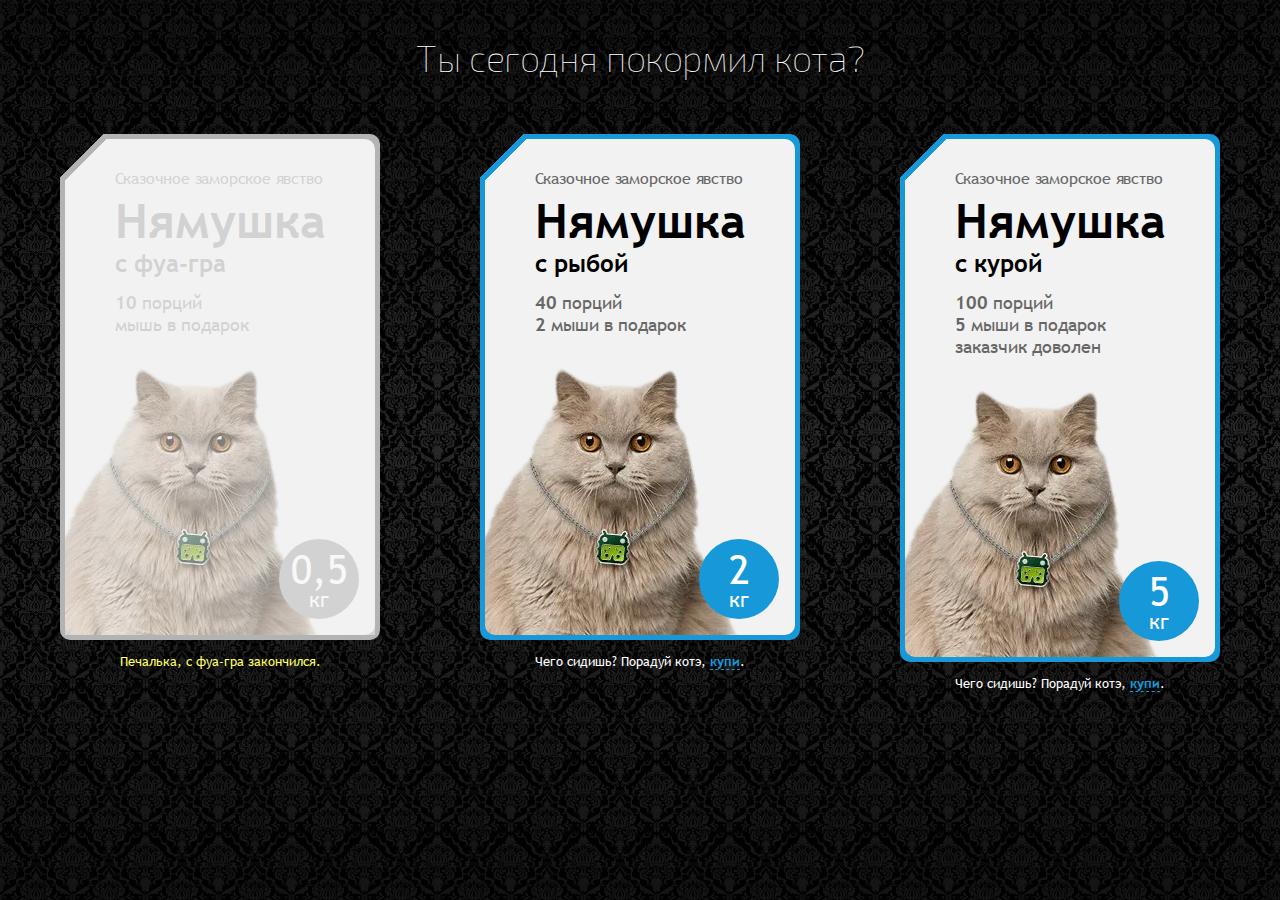
<file: index.html>
<!DOCTYPE html>
<html lang="en">
<head>
  <meta charset="UTF-8">
  <meta http-equiv="X-UA-Compatible" content="IE=edge">
  <meta name="viewport" content="width=device-width, initial-scale=1.0">
  <title>Главная страница</title>
  <link rel="stylesheet" href="css/style.min.css?_v=20230123184649">
</head>
<body>
  <main class="main">
  <div class="container">
    <div class="main__inner">
      <h1 class="main__title">Ты сегодня покормил кота?</h1>
      <div class="main__box">
        <div class="main__shell  main__shell_disable">
            <div class="main__item">
              <div class="main__item-content">
                <p class="main__label main__label_default">Сказочное заморское явство</p>
                <p class="main__label main__label_selected-hover">Котэ не одобряет?</p>
                <h3 class="main__item-title">Нямушка</h3>
                <h5 class="main__item-caption">с фуа-гра</h5>
                <p class="main__description">
                  <span>10</span> порций<br>
                  мышь в подарок
                </p>
              </div>
              <div class="main__item-circle">
                <p class="main__item-amount">0,5</p>
                <p class="main__item-unit">кг</p>
              </div>
              <div class="main__item-empty"></div>
            </div>
        </div>
        <div class="main__calltoaction">
          <p class="main__calltoaction-text main__calltoaction-text_default">Чего сидишь? Порадуй котэ, <a href="" class="main__calltoaction-btn">купи</a>.</p>
          
          <p class="main__calltoaction-text main__calltoaction-text_selected">Печень утки разварная с артишоками.</p>
          <p class="main__calltoaction-text main__calltoaction-text_disabled">Печалька, с фуа-гра закончился.</p>
        </div>
      </div>
      <div class="main__box">
        <div class="main__shell">
            <div class="main__item">
              <div class="main__item-content">
                <p class="main__label main__label_default">Сказочное заморское явство</p>
                <p class="main__label main__label_selected-hover">Котэ не одобряет?</p>
                <h3 class="main__item-title">Нямушка</h3>
                <h5 class="main__item-caption">с рыбой</h5>
                <p class="main__description">
                  <span>40</span> порций<br>
                  <span>2</span> мыши в подарок
                </p>
              </div>
              <div class="main__item-circle">
                <p class="main__item-amount">2</p>
                <p class="main__item-unit">кг</p>
              </div>
              <div class="main__item-empty"></div>
            </div>
        </div>
        <div class="main__calltoaction">
          <p class="main__calltoaction-text main__calltoaction-text_default">Чего сидишь? Порадуй котэ, <a href="" class="main__calltoaction-btn">купи</a>.</p>
          
          <p class="main__calltoaction-text main__calltoaction-text_selected">Головы щучьи с чесноком да свежайшая сёмгушка.</p>
          <p class="main__calltoaction-text main__calltoaction-text_disabled">Печалька, с рыбой закончился.</p>
        </div>
      </div>
      <div class="main__box">
        <div class="main__shell">
            <div class="main__item">
              <div class="main__item-content">
                <p class="main__label main__label_default">Сказочное заморское явство</p>
                <p class="main__label main__label_selected-hover">Котэ не одобряет?</p>
                <h3 class="main__item-title">Нямушка</h3>
                <h5 class="main__item-caption">с курой</h5>
                <p class="main__description">
                  <span>100</span> порций<br>
                  <span>5</span> мыши в подарок <br>
                  заказчик доволен
                </p>
              </div>
              <div class="main__item-circle">
                <p class="main__item-amount">5</p>
                <p class="main__item-unit">кг</p>
              </div>
              <div class="main__item-empty"></div>
            </div>
        </div>
        <div class="main__calltoaction">
          <p class="main__calltoaction-text main__calltoaction-text_default">Чего сидишь? Порадуй котэ, <a href="" class="main__calltoaction-btn">купи</a>.</p>
          
          <p class="main__calltoaction-text main__calltoaction-text_selected">Филе из цыплят с трюфелями в бульоне.</p>
          <p class="main__calltoaction-text main__calltoaction-text_disabled">Печалька, с курой закончился.</p>
        </div>
      </div>
    </div>
  </div>
</main>
  <script type="module" src="js/app.min.js?_v=20230123184649"></script>
</body>
</html>
</file>
<file: css/style.min.css>
@font-face{font-family:"Exo2.0";font-display:swap;src:url(../fonts/Exo2.0-thin.woff2) format("woff2"),url(../fonts/Exo2.0-thin.woff) format("woff");font-weight:300;font-style:normal}@font-face{font-family:"Trebuchet MS";font-display:swap;src:url(../fonts/TrebuchetMS-bold.woff2) format("woff2"),url(../fonts/TrebuchetMS-bold.woff) format("woff");font-weight:700;font-style:normal}@font-face{font-family:"Trebuchet MS";font-display:swap;src:url(../fonts/TrebuchetMS-regular.woff2) format("woff2"),url(../fonts/TrebuchetMS-regular.woff) format("woff");font-weight:400;font-style:normal}/*! normalize.css v8.0.1 | MIT License | github.com/necolas/normalize.css */html{line-height:1.15;-webkit-text-size-adjust:100%;margin:0;padding:0;height:auto;width:100%}details,main{display:block}h1{font-size:2em}hr{-webkit-box-sizing:content-box;box-sizing:content-box;height:0;overflow:visible}code,kbd,pre,samp{font-family:monospace,monospace;font-size:1em}a{background-color:transparent;text-decoration:none;color:inherit}abbr[title]{border-bottom:none;text-decoration:underline;-webkit-text-decoration:underline dotted;text-decoration:underline dotted}b,strong{font-weight:bolder}small{font-size:80%}sub,sup{font-size:75%;line-height:0;position:relative;vertical-align:baseline}sub{bottom:-.25em}sup{top:-.5em}img{border-style:none}button,input,optgroup,select,textarea{font-family:inherit;font-size:100%;line-height:1.15;margin:0}button,input{overflow:visible}button,select{text-transform:none}[type=button],[type=reset],[type=submit],button{-webkit-appearance:button}[type=button]::-moz-focus-inner,[type=reset]::-moz-focus-inner,[type=submit]::-moz-focus-inner,button::-moz-focus-inner{border-style:none;padding:0}[type=button]:-moz-focusring,[type=reset]:-moz-focusring,[type=submit]:-moz-focusring,button:-moz-focusring{outline:ButtonText dotted 1px}fieldset{padding:.35em .75em .625em}legend{-webkit-box-sizing:border-box;box-sizing:border-box;color:inherit;display:table;max-width:100%;padding:0;white-space:normal}progress{vertical-align:baseline}textarea{overflow:auto}[type=checkbox],[type=radio]{-webkit-box-sizing:border-box;box-sizing:border-box;padding:0}[type=number]::-webkit-inner-spin-button,[type=number]::-webkit-outer-spin-button{height:auto}[type=search]{-webkit-appearance:textfield;outline-offset:-2px}[type=search]::-webkit-search-decoration{-webkit-appearance:none}::-webkit-file-upload-button{-webkit-appearance:button;font:inherit}summary{display:list-item}[hidden],template{display:none}body{font-family:"Trebuchet MS",Arial,sans-serif;display:-webkit-box;display:-ms-flexbox;display:flex;-webkit-box-align:center;-ms-flex-align:center;align-items:center;margin:0;padding:0;font-style:normal;font-size:18px;line-height:22px;color:#000;height:100%;width:100%}*,:after,:before{-webkit-box-sizing:border-box;box-sizing:border-box}.no-webp body{background:url(../img/pattern.jpg)}h1,h2,h3,h4,h5,h6,p{margin:0}ul{margin:0;padding:0}.container{padding:0 40px;margin:0 auto}.main{background:-webkit-gradient(linear,left top,left bottom,from(rgba(0,0,0,.5)),color-stop(49.88%,rgba(0,0,0,.00005)),to(rgba(0,0,0,.5)));background:-o-linear-gradient(top,rgba(0,0,0,.5) 0,rgba(0,0,0,.00005) 49.88%,rgba(0,0,0,.5) 100%);background:linear-gradient(180deg,rgba(0,0,0,.5) 0,rgba(0,0,0,.00005) 49.88%,rgba(0,0,0,.5) 100%);min-height:100vh}.main__inner{display:-webkit-box;display:-ms-flexbox;display:flex;-webkit-box-orient:vertical;-webkit-box-direction:normal;-ms-flex-direction:column;flex-direction:column;-webkit-box-align:center;-ms-flex-align:center;align-items:center}.main__title{font-family:"Exo2.0",Arial,sans-serif;font-weight:300;font-size:2em;line-height:44px;color:#fff;text-shadow:0 1px 1px #000;text-align:center;padding:36px 0 24px}.main__box{position:relative;display:-webkit-box;display:-ms-flexbox;display:flex;-webkit-box-orient:vertical;-webkit-box-direction:normal;-ms-flex-direction:column;flex-direction:column;margin-bottom:40px}.main__shell{display:-webkit-box;display:-ms-flexbox;display:flex;-webkit-box-align:center;-ms-flex-align:center;align-items:center;-webkit-box-pack:center;-ms-flex-pack:center;justify-content:center;padding:5px;width:320px;border-radius:10px;background:-o-linear-gradient(315deg,transparent 31px,#1698d9 0);background:linear-gradient(135deg,transparent 31px,#1698d9 0);color:#000;font-weight:400;min-height:490px}.main__shell_selected{background:-o-linear-gradient(315deg,transparent 31px,#d91667 0);background:linear-gradient(135deg,transparent 31px,#d91667 0)}.main__shell_selected .main__item-circle{background-color:#d91667}.main__shell_disable{color:rgba(179,179,179,.5);background:-o-linear-gradient(315deg,transparent 31px,#b3b3b3 0);background:linear-gradient(135deg,transparent 31px,#b3b3b3 0)}.main__shell_disable .main__item-empty{background:#f2f2f2;opacity:.5;width:100%;z-index:1}.main__shell_disable .main__description,.main__shell_disable .main__label{color:rgba(179,179,179,.5)}.main__shell_disable .main__item-circle{background-color:#b3b3b3}.no-webp .main__item{background:url(../img/cat.png) bottom left no-repeat,-webkit-linear-gradient(315deg,transparent 29px,#f2f2f2 0)}.main__item{position:relative;display:-webkit-box;display:-ms-flexbox;display:flex;-webkit-box-orient:vertical;-webkit-box-direction:normal;-ms-flex-direction:column;flex-direction:column;-webkit-box-align:center;-ms-flex-align:center;align-items:center;width:310px;min-height:480px;z-index:1;border-radius:10px}.main__item-content{max-width:211px}.main__item-title{font-weight:700;font-size:48px;line-height:56px;padding-top:5px}.main__item-caption{font-weight:700;font-size:24px;line-height:28px}.main__item-empty{height:269px}.main__item-circle{position:absolute;bottom:16px;right:16px;width:80px;height:80px;display:-webkit-box;display:-ms-flexbox;display:flex;-webkit-box-orient:vertical;-webkit-box-direction:normal;-ms-flex-direction:column;flex-direction:column;-webkit-box-align:center;-ms-flex-align:center;align-items:center;-webkit-box-pack:center;-ms-flex-pack:center;justify-content:center;border-radius:50%;background-color:#1698d9;color:#fff}.main__item-amount{font-size:40px;line-height:22px;margin:11px 0 8px}.main__item-unit{font-size:21px;line-height:22px}.main__description{color:#666;padding-top:15px;margin-bottom:30px}.main__description span{font-weight:700}.main__label{font-size:16px;line-height:19px;padding-top:30px;letter-spacing:-.2px}.main__label_default{color:#666}.main__label_selected-hover{color:#e62e7a;display:none}.main__calltoaction{display:-webkit-box;display:-ms-flexbox;display:flex;-webkit-box-orient:vertical;-webkit-box-direction:normal;-ms-flex-direction:column;flex-direction:column;-webkit-box-align:center;-ms-flex-align:center;align-items:center;color:#fff;line-height:15px;font-size:13px;padding-top:14px}.main__calltoaction-text_disabled{color:#ff6;display:none}.main__calltoaction-text_selected{display:none}.main__calltoaction-btn{color:#1698d9;font-weight:700;border-bottom:1px dashed}.active{display:block}.disable{display:none}@media (min-width:480px){.main{width:100%}}@media (min-width:768px){.main__inner{-webkit-box-orient:horizontal;-webkit-box-direction:normal;-ms-flex-flow:row wrap;flex-flow:row wrap;-webkit-box-pack:center;-ms-flex-pack:center;justify-content:center;-webkit-box-align:start;-ms-flex-align:start;align-items:start;gap:30px}.main__title{width:100%}}@media (min-width:960px){.main__inner{-webkit-column-gap:100px;-moz-column-gap:100px;column-gap:100px}}@media (min-width:1300px){.main__shell:hover{cursor:pointer;background:-o-linear-gradient(315deg,transparent 31px,#2ea8e6 0);background:linear-gradient(135deg,transparent 31px,#2ea8e6 0)}.main__shell:hover .main__item-circle{background-color:#2ea8e6}.main__shell_selected:hover .main__label_selected-hover{display:block}.main__shell_selected:hover .main__label_default{display:none}.main__shell_selected:hover{background:-o-linear-gradient(315deg,transparent 31px,#e62e7a 0);background:linear-gradient(135deg,transparent 31px,#e62e7a 0)}.main__shell_selected:hover .main__item-circle{background-color:#e62e7a}.main__shell.main__shell_selected.block{background:-o-linear-gradient(315deg,transparent 31px,#d91667 0);background:linear-gradient(135deg,transparent 31px,#d91667 0)}.main__shell.main__shell_selected.block .main__item-circle{background-color:#d91667}.main__shell.main__shell_selected.block:hover .main__label_selected-hover{display:none}.main__shell.main__shell_selected.block:hover .main__label_default{display:block}.main__shell.block{background:-o-linear-gradient(315deg,transparent 31px,#1698d9 0);background:linear-gradient(135deg,transparent 31px,#1698d9 0)}}.webp body{background:url(../img/pattern.webp)}.webp .main__item{background:url(../img/cat.webp) bottom left no-repeat,-webkit-linear-gradient(315deg,transparent 29px,#f2f2f2 0)}
</file>
